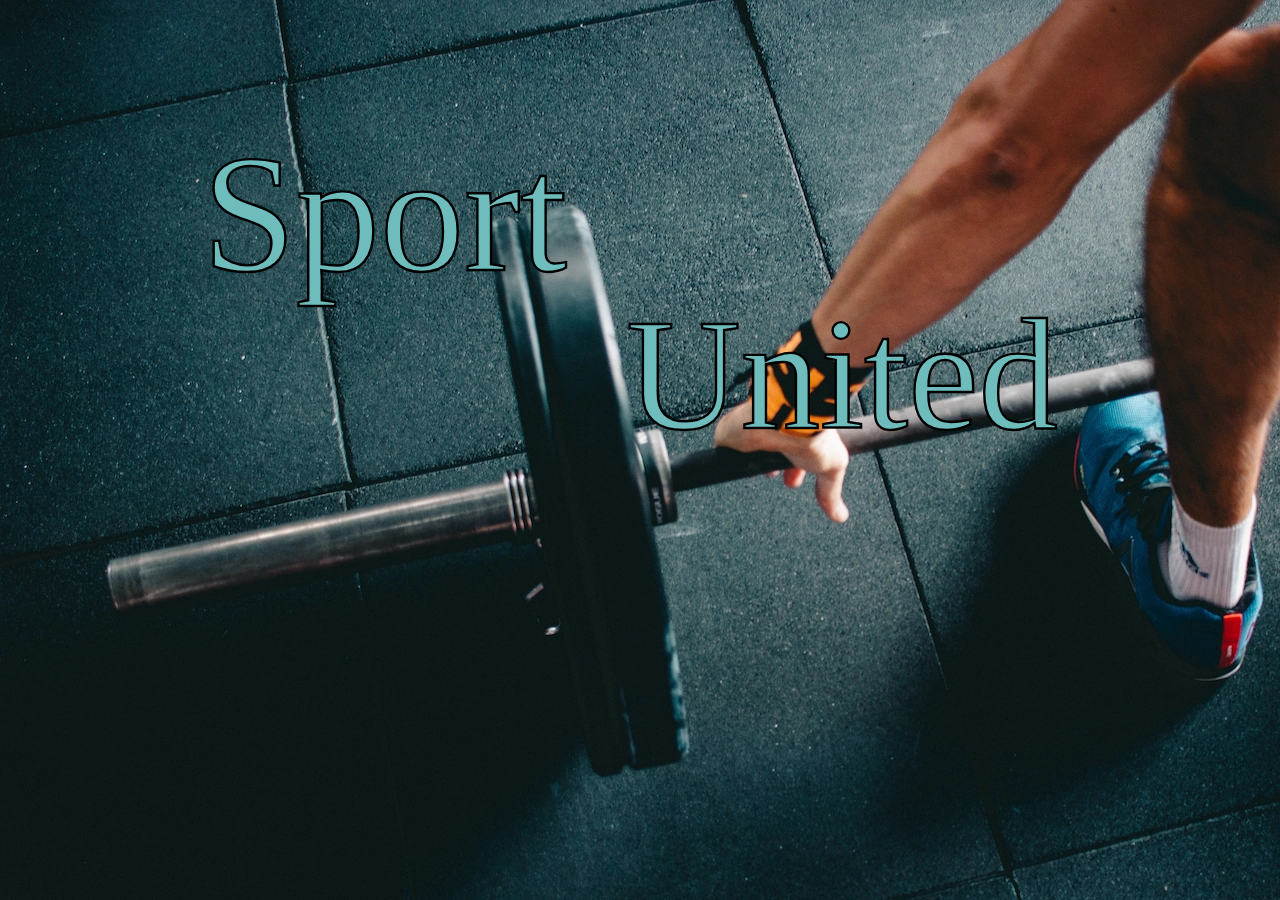
<file: index.html>
<!DOCTYPE html>
<html lang="en">


<head>
    <meta charset="UTF-8">
    <meta http-equiv="X-UA-Compatible" content="IE=edge">
    <meta name="viewport" content="width=device-width, initial-scale=1.0">
    <link rel="stylesheet" href="style.css">
    <link rel="preconnect" href="https://fonts.googleapis.com">
    <link rel="preconnect" href="https://fonts.gstatic.com" crossorigin>
    <link href="https://fonts.googleapis.com/css2?family=Graduate&display=swap" rel="stylesheet">
    <title>Document</title>
</head>


<body class="body_index">


    <header>


        <div class="index_liste">
            <ul>
                <li><a href="category.html">Category</a></li>
                <li><a href="product.html">Product</a></li>
                <li><a href="productlist.html">Productlist</a></li>
            </ul>
        </div>
    </header>
    <main>
        <img src="img/logo.svg" alt="">
    </main>
</body>


</html>
</file>
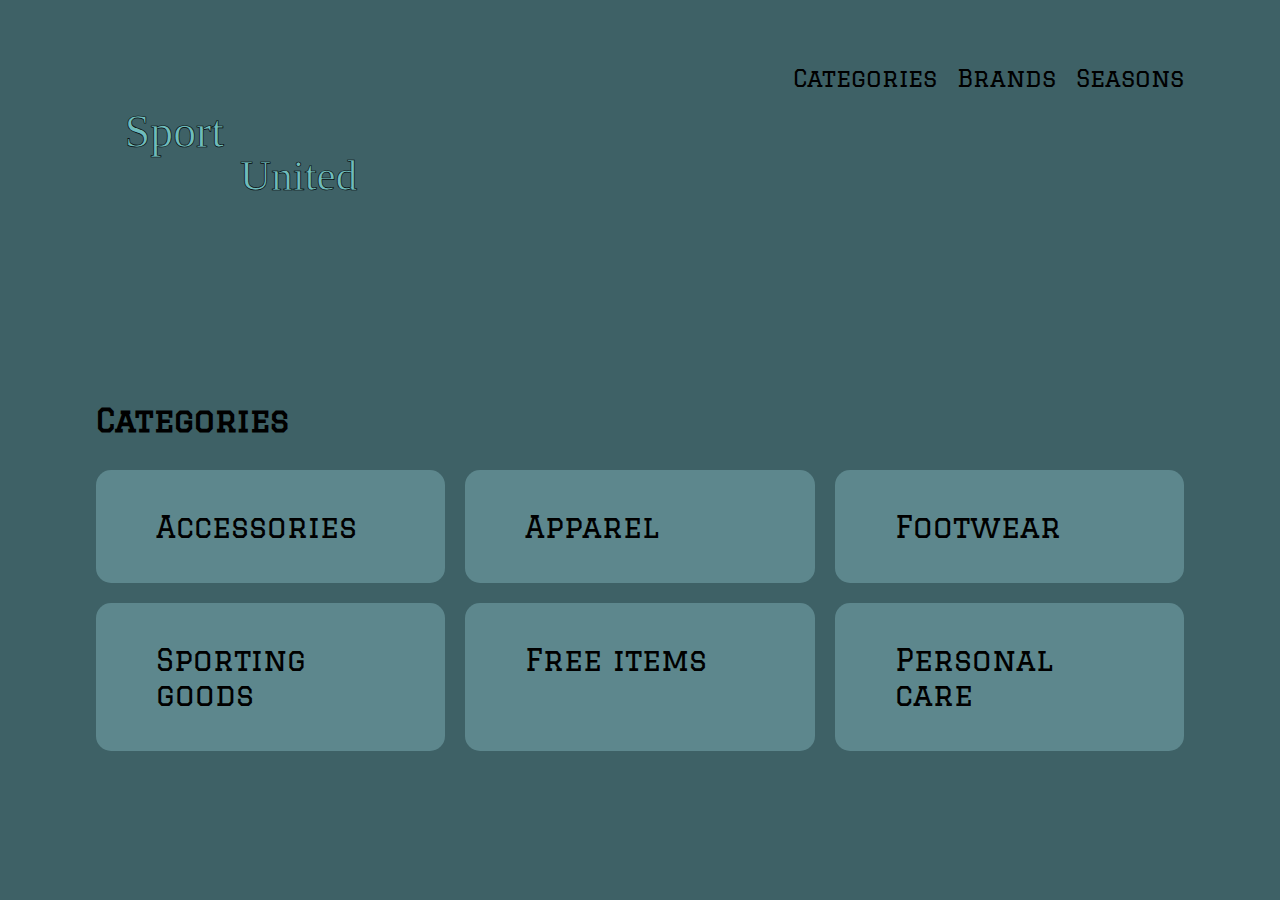
<file: category.html>
<!DOCTYPE html>
<html lang="en">

<head>
    <meta charset="UTF-8">
    <meta http-equiv="X-UA-Compatible" content="IE=edge">
    <meta name="viewport" content="width=device-width, initial-scale=1.0">
    <link rel="stylesheet" href="style.css">
    <title>Document</title>
</head>

<body>
    <header>
        <ul>
            <li><a href="category.html">Categories</a></li>
            <li><a href="category.html">Brands</a></li>
            <li><a href="category.html">Seasons</a></li>
        </ul>
        <a href="index.html"><img class="logo" src="img/logo.svg" alt=""></a>
    </header>
    <main>
        <h1>Categories</h1>
        <div class="category">
            <a href="productlist.html?cat=Accessories">Accessories</a>
            <a href="productlist.html?cat=Apparel">Apparel</a>
            <a href="productlist.html?cat=Footwear">Footwear</a>
            <a href="productlist.html?cat=Sporting goods">Sporting goods</a>
            <a href="productlist.html?cat=Free items">Free items</a>
            <a href="productlist.html?cat=Personal Care">Personal care</a>
        </div>
    </main>
</body>

</html>
</file>
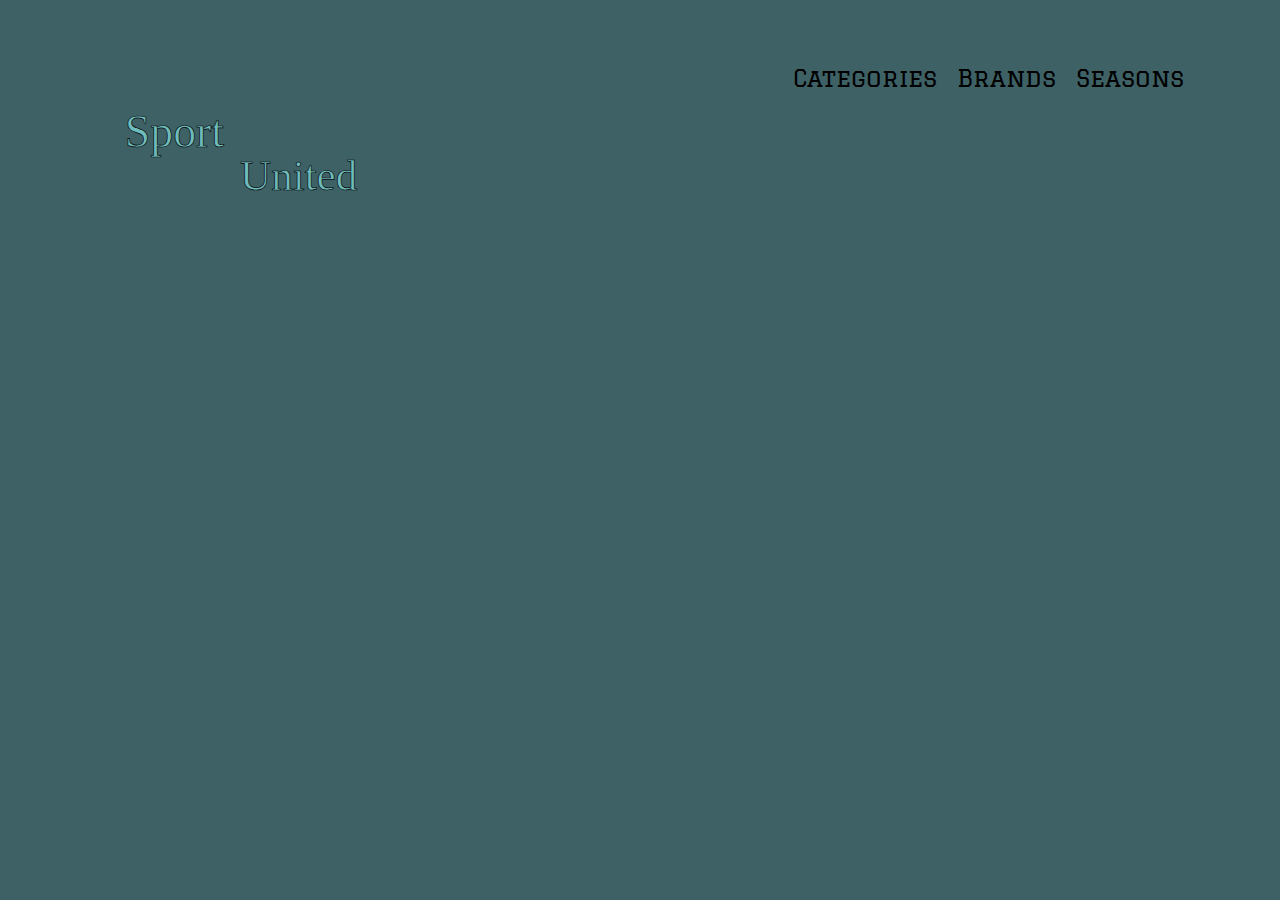
<file: productlist.html>
<!DOCTYPE html>
<html lang="en">

<head>
    <meta charset="UTF-8">
    <meta http-equiv="X-UA-Compatible" content="IE=edge">
    <meta name="viewport" content="width=device-width, initial-scale=1.0">
    <link rel="stylesheet" href="style.css">
    <title>Document</title>
</head>
<header>
    <ul>
        <li><a href="category.html">Categories</a></li>
        <li><a href="category.html">Brands</a></li>
        <li><a href="category.html">Seasons</a></li>
    </ul>
    <a href="index.html"><img class="logo" src="img/logo.svg" alt=""></a>
</header>

<body class="productlist">
    <h1>Products</h1>
    <main class="product_grid">
        <template id="smallproductTemplate">

            <article class="product">
                <img src="img/1533.webp" alt="">
                <h3>Puma t-shirt, red</h3>
                <p class="type">yes</p>
                <p class="price"><span>DKK 400,-</span></p>
                <div class="discount">
                    <p class="nowprice">-50%</p>
                    <p class="rabat">NOW <span></span></p>
                </div>

                <a href="product.html">Read more</a>
            </article>

        </template>
        <!-- <article class="product sale">
                    <img src="img/1533.webp" alt="">
                    <h3>Puma t-shirt, red</h3>
                    <p class="subtle">T-shirts | Puma</p>
                    <p class="price">Prev, DKK 400,-</p>
                    <div class="discount">
                        <p>Now DKK 200,-</p>
                        <p>-50%</p>
                    </div>
                    <a href="product.html">Read more</a>
                </article>

                <article class="product soldout">
                    <img src="img/1533.webp" alt="">
                    <h3>Puma t-shirt, red</h3>
                    <p class="subtle">T-shirts | Puma</p>
                    <p class="price">DKK 400,-</p>
                    <a href="product.html">Read more</a>
                </article>

                <article class="product sale soldout">
                    <img src="img/1533.webp" alt="">
                    <h3>Puma t-shirt, red</h3>
                    <p class="subtle">T-shirts | Puma</p>
                    <p class="price">Prev, DKK 400,-</p>
                    <div class="discount">
                        <p>Now DKK 200,-</p>
                        <p>-50%</p>
                    </div>
                    <a href="product.html">Read more</a>
                </article>

        -->
    </main>
    <script src="productlist.js"></script>
</body>

</html>
</file>
<file: style.css>
@import url("https://fonts.googleapis.com/css2?family=Graduate&display=swap");
* {
  margin: 0;
  padding: 0;
  box-sizing: border-box;
}
header ul {
  display: flex;
  gap: 20px;
  justify-content: end;
  font-size: 1.5rem;
  list-style-type: none;
  font-family: "Graduate", cursive;
}

body {
  padding: 4em 6em;
  display: flex;
  flex-direction: column;
  gap: 10rem;
  background-color: rgb(62, 97, 102);
  font-family: "Graduate", cursive;
}

img {
  max-width: 100%;
  height: auto;
  display: block;
}

a {
  text-decoration: none;
  color: black;
}

a:hover {
  color: rgb(86, 180, 168);
}

.logo {
  display: block;
  max-width: 30%;
}

h1 {
  margin-bottom: 2rem;
}

/*********index**********/
.body_index {
  background-image: url(img/forside.webp);
  background-repeat: no-repeat;
  display: grid;
  gap: 14rem;
  grid-template-columns: 1200px 1fr;
  grid-template-areas: "main header";
}

.body_index header {
  grid-area: header;
}

.body_index main {
  grid-area: main;
}

.index_liste ul {
  display: flex;
  align-items: flex-start;
  flex-direction: column;
  gap: 4rem;
}

/*********product**********/

.breadcrumbs {
  display: flex;
  list-style-type: none;
  gap: 2rem;
  margin-bottom: 5rem;
  font-size: 1.5rem;
  color: black;
}

.purchasebox h3 {
  font-size: 2rem;
  padding-bottom: 1rem;
}

.purchasebox p {
  font-size: 1.5rem;
  padding-bottom: 1rem;
}

label {
  font-size: 1.5rem;
}
.purchasebox {
  background-color: lightgray;
  padding: 2rem;
  max-height: 60%;
  max-width: 60%;
  margin-left: 1rem;
  grid-area: purchase;
}

.purchase_info {
  display: grid;
  grid-template-columns: 1fr 1fr;
  grid-template-areas:
    "infoimg infobox"
    "infoimg purchase";
}

.info {
  grid-area: infobox;
  font-size: 1.5rem;
  margin-left: 1rem;
}
h2 {
  margin-bottom: 2rem;
}
dd {
  margin-top: 1rem;
  margin-bottom: 1rem;
}

dt {
  font-weight: bold;
}

.purchase_info img {
  grid-area: infoimg;
}

dd {
  margin-left: 1rem;
}

/**********productlist**********/

.productlist article .discount,
.productlist article .price span {
  display: none;
}

.productlist article.sale .discount {
  display: flex;
  justify-content: space-between;
}

.productlist article.sale .price span {
  display: initial;
}

.productlist article {
  margin-bottom: 1rem;
}

.product article h3 {
  flex-grow: 3;
}
.product {
  display: flex;
  flex-direction: column;
}

.discount {
  display: none;
}

.discount p:last-child {
  padding: 1px;
  background-color: rgb(255, 230, 1);
}

.soldOut {
  opacity: 0.5;
}

.soldOut::before {
  content: "Sold Out";
  position: absolute;
  background: lightgray;
  color: black;
  padding: 1rem;
}

.soldOut::after {
  content: "Sold Out";
  position: absolute;
  padding: 1rem;
  background-color: rgb(86, 180, 168);
  color: white;
}

.product_grid {
  display: grid;
  grid-template-columns: repeat(auto-fill, minmax(150px, 290px));
  gap: 3em;
  justify-content: center;
}

.subtle {
  margin-top: 1rem;
  margin-bottom: 0.5rem;
}

.price {
  margin-bottom: 0.5rem;
}
.nowprice {
  margin-bottom: 0.5rem;
  font-weight: bold;
}

.back {
  margin-bottom: 2rem;
  font-size: 1.2rem;
}

/*********category**********/
.category {
  display: grid;
  grid-template-columns: 1fr 1fr 1fr;
  font-size: 30px;
  gap: 20px;
}

.category a {
  padding: 1.3em 2em;
  background-color: rgb(93, 135, 141);
  text-decoration: none;
  border-radius: 15px;
}
</file>
